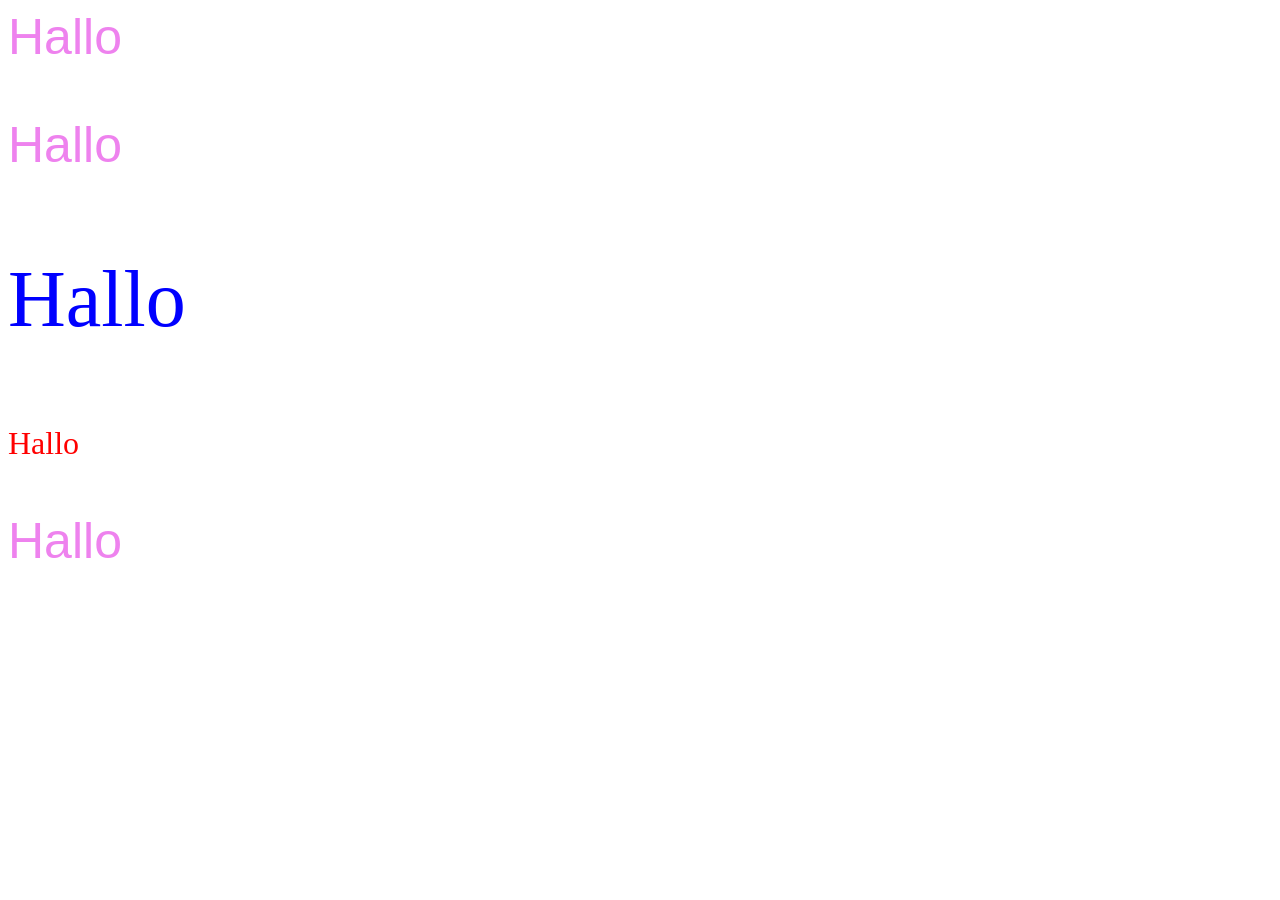
<file: index.html>
<html>
  <head>
    <title>CSSTest</title>
    <link rel="stylesheet" href="index.css" />
  </head>
  <body>
    <p>Hallo</p>
    <p>Hallo</p>
    <p class="neu">Hallo</p>
    <p id="neu">Hallo</p>
    <p>Hallo</p>
  </body>
</html>
</file>
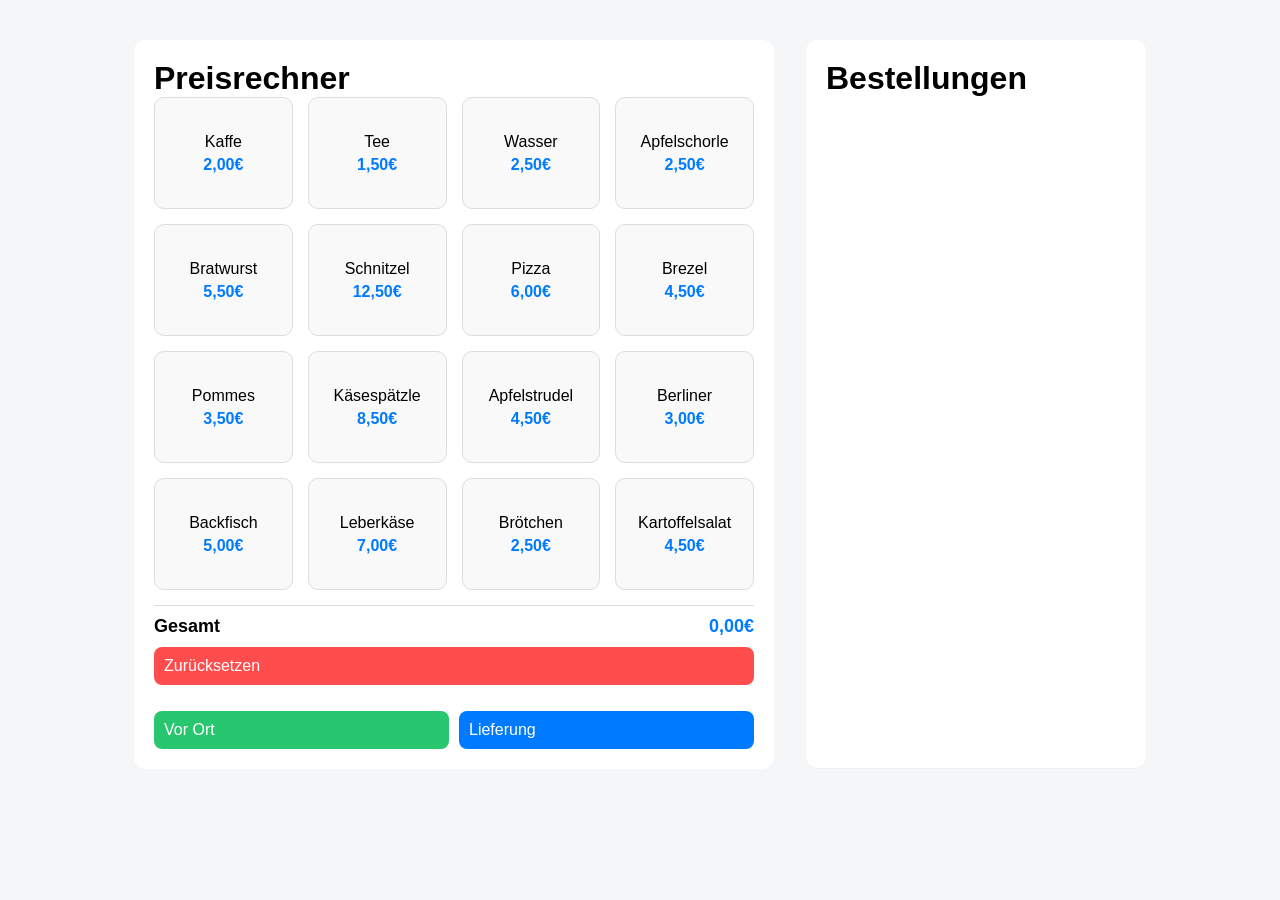
<file: kasse/index.html>
<!--als erstes eine standard html datei erstellen. ein bild vom aufbau der Website machen.-->
<html>
  <head>
    <title>Preisrechner</title>
    <link rel="stylesheet" href="style.css" />
  </head>
  <body>
    <div class="container">
      <!--als erstes erstelle ich einen container,die Fläche für die Buttons-->
      <div class="calculator-container">
        <!--unterteile die Fläche-->
        <h1>Preisrechner</h1>
        <!--erstelle als nächstes die 16 verschiedenen Buttons-->
        <div class="order-buttons-grid">
          <div class="order-button" onclick="addItemToOrder('Kaffee', 2)">
            <span class="order-button-item">Kaffe</span>
            <span class="order-button-item-price">2,00€</span>
          </div>
          <div class="order-button" onclick="addItemToOrder('Tee', 1.5)">
            <span class="order-button-item">Tee</span>
            <span class="order-button-item-price">1,50€</span>
          </div>
          <div class="order-button" onclick="addItemToOrder('Wasser', 2.5)">
            <span class="order-button-item">Wasser</span>
            <span class="order-button-item-price">2,50€</span>
          </div>
          <div
            class="order-button"
            onclick="addItemToOrder('Apfelschorle', 2.5)"
          >
            <span class="order-button-item">Apfelschorle</span>
            <span class="order-button-item-price">2,50€</span>
          </div>
          <div class="order-button" onclick="addItemToOrder('Bratwurst', 5.5)">
            <span class="order-button-item">Bratwurst</span>
            <span class="order-button-item-price">5,50€</span>
          </div>
          <div class="order-button" onclick="addItemToOrder('Schnitzel', 12.5)">
            <span class="order-button-item">Schnitzel</span>
            <span class="order-button-item-price">12,50€</span>
          </div>
          <div class="order-button" onclick="addItemToOrder('Currywurst', 6.0)">
            <span class="order-button-item">Pizza</span>
            <span class="order-button-item-price">6,00€</span>
          </div>
          <div class="order-button" onclick="addItemToOrder('Brezel', 4.5)">
            <span class="order-button-item">Brezel</span>
            <span class="order-button-item-price">4,50€</span>
          </div>
          <div class="order-button" onclick="addItemToOrder('Pommes', 3.5)">
            <span class="order-button-item">Pommes</span>
            <span class="order-button-item-price">3,50€</span>
          </div>
          <div
            class="order-button"
            onclick="addItemToOrder('Käsespätzle', 8.5)"
          >
            <span class="order-button-item">Käsespätzle</span>
            <span class="order-button-item-price">8,50€</span>
          </div>
          <div
            class="order-button"
            onclick="addItemToOrder('Apfelstrudel', 4.5)"
          >
            <span class="order-button-item">Apfelstrudel</span>
            <span class="order-button-item-price">4,50€</span>
          </div>
          <div class="order-button" onclick="addItemToOrder('Berliner', 3.0)">
            <span class="order-button-item">Berliner</span>
            <span class="order-button-item-price">3,00€</span>
          </div>
          <div class="order-button" onclick="addItemToOrder('Backfisch', 5.0)">
            <span class="order-button-item">Backfisch</span>
            <span class="order-button-item-price">5,00€</span>
          </div>
          <div class="order-button" onclick="addItemToOrder('Leberkäse', 7.0)">
            <span class="order-button-item">Leberkäse</span>
            <span class="order-button-item-price">7,00€</span>
          </div>
          <div class="order-button" onclick="addItemToOrder('Brötchen', 2.5)">
            <span class="order-button-item">Brötchen</span>
            <span class="order-button-item-price">2,50€</span>
          </div>
          <div
            class="order-button"
            onclick="addItemToOrder('Kartoffelsalat', 4.5)"
          >
            <span class="order-button-item">Kartoffelsalat</span>
            <span class="order-button-item-price">4,50€</span>
          </div>
        </div>
        <div class="total-container">
          <span>Gesamt</span><span id="total-value">0,00€</span>
        </div>
        <div class="checkout-container">
          <div class="button" id="reset" onclick="reset()">Zurücksetzen</div>
          <div class="checkout-location-container">
            <div class="button" id="inhouse" onclick="checkoutInHouse()">
              Vor Ort
            </div>
            <div class="button" id="delivery" onclick="checkoutDelivery()">
              Lieferung
            </div>
          </div>
        </div>
      </div>
      <!--2. Fläche für die ausgegebenen Bestellungen-->
      <div class="orders-container">
        <h1 class="headline">Bestellungen</h1>
        <div class="orders-items" id="orders-items"></div>
      </div>
    </div>
    <script src="index.js"></script>
  </body>
</html>
</file>
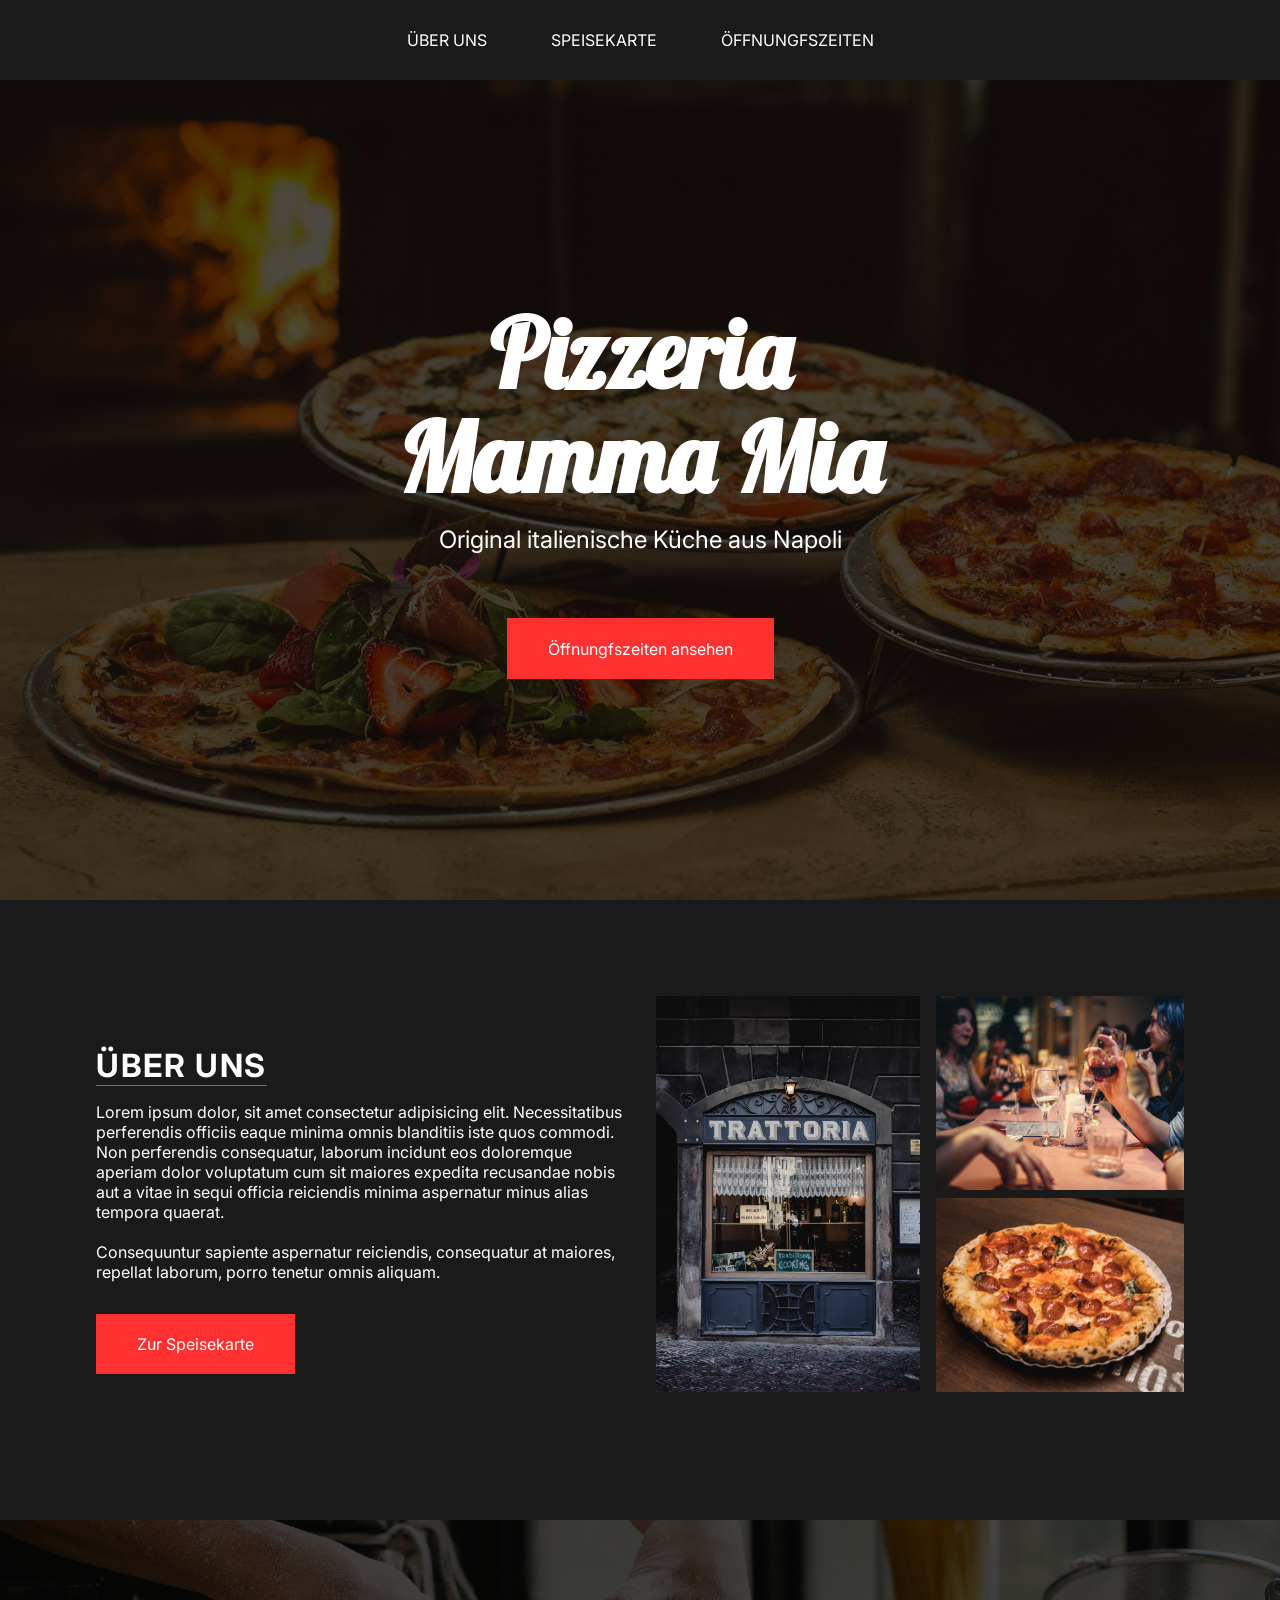
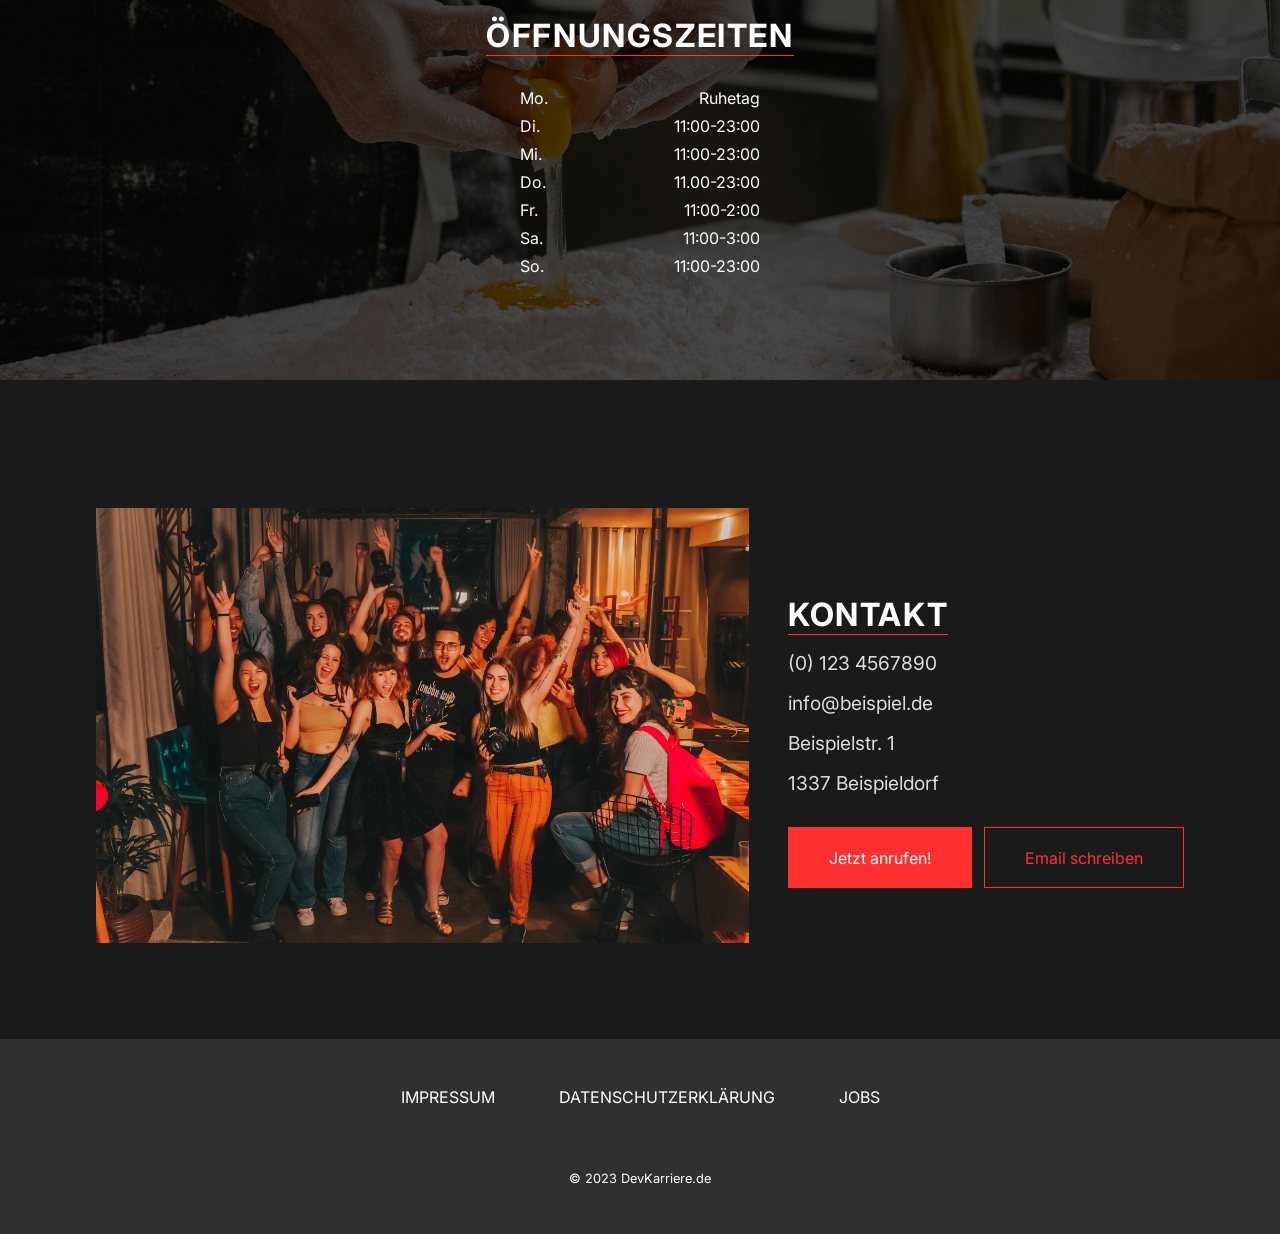
<file: pizzeria/index.html>
<!doctype html>
<html lang="de">
  <head>
    <meta charset="UTF-8" />
    <meta name="viewport" content="width=device-width, initial-scale=1.0" />
    <link rel="stylesheet" href="styles.css" />
    <title>Pizzeria Mamma Mia</title>
  </head>
  <body>
    <nav class="nav">
      <a href="" class="nav-item">Über uns</a
      ><a href="" class="nav-item">Speise<wbr />karte</a
      ><a href="" class="nav-item">Öffnungfszeiten</a>
    </nav>
    <section class="hero">
      <h1 class="title">Pizzeria <br />Mamma Mia</h1>
      <p class="subtitle">Original italienische Küche aus Napoli</p>
      <a href="Öffnungszeiten ansehen" class="hero-action button"
        >Öffnungfszeiten ansehen</a
      >
    </section>
    <section id="about" class="about container">
      <div class="about-content">
        <h2 class="heading">Über uns</h2>
        <p class="about-text">
          Lorem ipsum dolor, sit amet consectetur adipisicing elit.
          Necessitatibus perferendis officiis eaque minima omnis blanditiis iste
          quos commodi. Non perferendis consequatur, laborum incidunt eos
          doloremque aperiam dolor voluptatum cum sit maiores expedita
          recusandae nobis aut a vitae in sequi officia reiciendis minima
          aspernatur minus alias tempora quaerat.<br /><br />
          Consequuntur sapiente aspernatur reiciendis, consequatur at maiores,
          repellat laborum, porro tenetur omnis aliquam.
        </p>
        <a href="#" class="about-action button">Zur Speisekarte</a>
      </div>
      <div class="about-images">
        <img
          src="./images/trattoria.jpg"
          alt="Trattoria Eingang"
          class="about-image about-image-large"
        />

        <div class="about-images small">
          <img
            src="./images/wein.jpg"
            alt="Tisch mit Freunden"
            class="about-image"
          />

          <img
            src="./images/salami.jpg"
            alt="Salami Pizza"
            class="about-image"
          />
        </div>
      </div>
    </section>
    <section id="info" class="info-wrapper">
      <div class="info container">
        <h2 class="heading">Öffnungszeiten</h2>
        <div class="hours">
          <p class="hours-entry">
            <span class="days">Mo.</span><span class="time">Ruhetag</span>
          </p>
          <p class="hours-entry">
            <span class="days">Di.</span><span class="time">11:00-23:00</span>
          </p>
          <p class="hours-entry">
            <span class="days">Mi.</span><span class="time">11:00-23:00</span>
          </p>
          <p class="hours-entry">
            <span class="days">Do.</span><span class="time">11.00-23:00</span>
          </p>
          <p class="hours-entry">
            <span class="days">Fr.</span><span class="time">11:00-2:00</span>
          </p>
          <p class="hours-entry">
            <span class="days">Sa.</span><span class="time">11:00-3:00</span>
          </p>
          <p class="hours-entry">
            <span class="days">So.</span><span class="time">11:00-23:00</span>
          </p>
        </div>
      </div>
    </section>
    <section class="contact container">
      <div class="contact-content">
        <img
          src="./images/freunde.jpg"
          alt="Gruppe von Leuten"
          class="contact-image"
        />
        <div class="contact-details">
          <h2 class="heading">Kontakt</h2>

          <p class="contact-detail">(0) 123 4567890</p>
          <p class="contact-detail">info@beispiel.de</p>
          <p class="contact-detail">Beispielstr. 1</p>
          <p class="contact-detail">1337 Beispieldorf</p>
          <div class="contact-actions">
            <a href="tel(0) 123 4567890" class="button">Jetzt anrufen!</a>
            <a href="mailto:info@beispiel.de" class="button-inverted"
              >Email schreiben</a
            >
          </div>
        </div>
      </div>
    </section>
    <footer class="footer">
      <div class="footer-links">
        <a href="#" class="footer-item">Impressum</a
        ><a href="#" class="footer-item">Datenschutzerklärung</a
        ><a href="#" class="footer-item">Jobs</a>
      </div>
      <p class="footer-copyright">&copy; 2023 DevKarriere.de</p>
    </footer>
  </body>
</html>
</file>
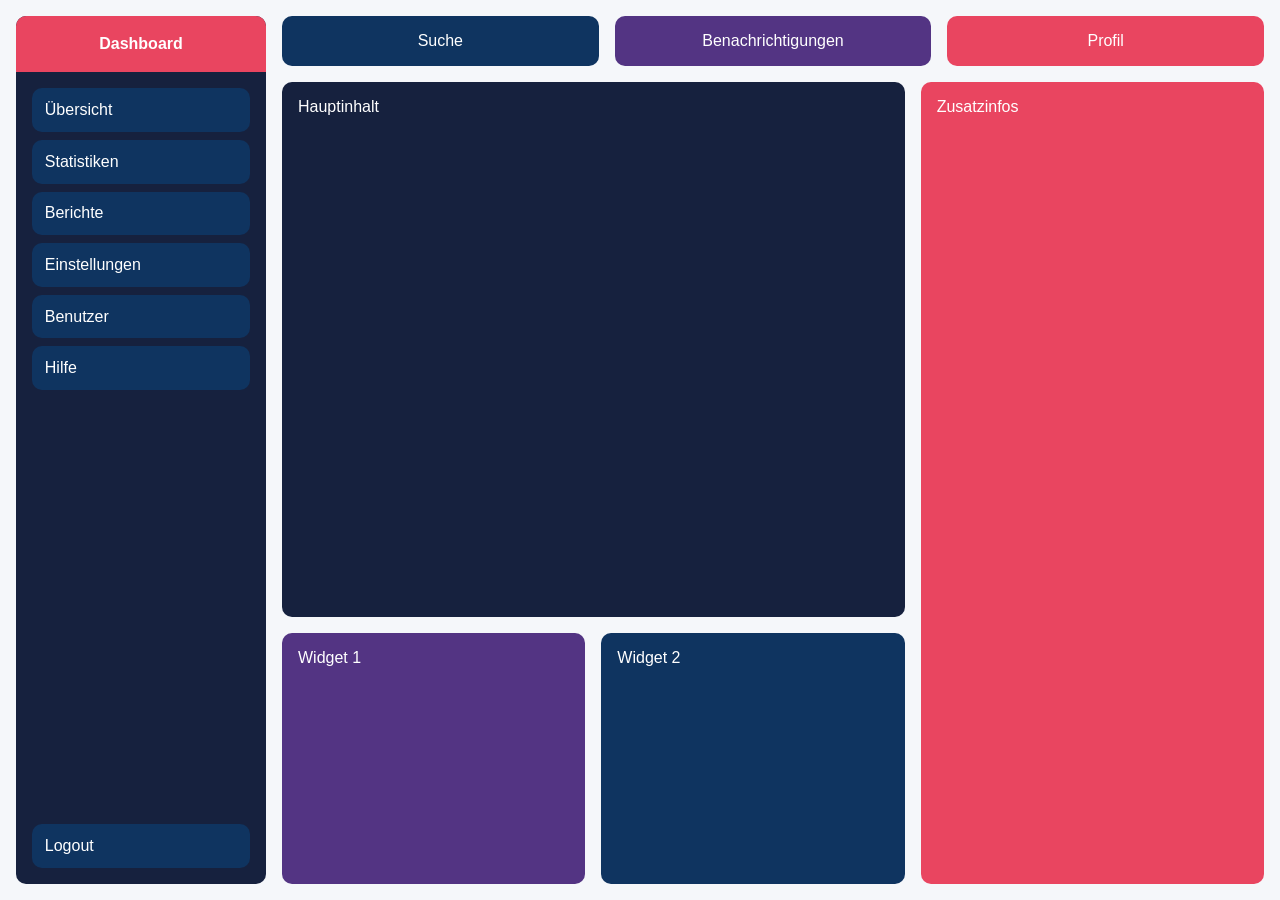
<file: layouts.html>
<!doctype html>
<html lang="de">
  <head>
    <meta charset="UTF-8" />
    <meta name="viewport" content="width=device-width, initial-scale=1.0" />
    <title>Dashboard (Optimiert)</title>

    <style>
      :root {
        --bg-dark: #16213e;
        --bg-mid: #0f3460;
        --bg-light: #533483;
        --accent: #e94560;
        --radius: 10px;
      }

      * {
        margin: 0;
        padding: 0;
        box-sizing: border-box;
      }

      body {
        font-family: Arial, sans-serif;
        background: #f5f7fa;
        color: white;
      }

      .container {
        display: flex;
        min-height: 100vh;
        gap: 1rem;
        padding: 1rem;
      }

      /* Sidebar */
      .sidebar {
        width: 250px;
        background: var(--bg-dark);
        border-radius: var(--radius);
        display: flex;
        flex-direction: column;
        overflow: hidden;
      }

      .sidebar-header {
        background: var(--accent);
        padding: 1.2rem;
        font-weight: bold;
        text-align: center;
      }

      .sidebar-content {
        display: flex;
        flex-direction: column;
        justify-content: space-between;
        flex: 1;
        padding: 1rem;
      }

      .sidebar-items {
        display: flex;
        flex-direction: column;
        gap: 0.5rem;
      }

      .sidebar-item {
        background: var(--bg-mid);
        padding: 0.8rem;
        border-radius: var(--radius);
        cursor: pointer;
        transition: all 0.2s ease;
      }

      .sidebar-item:hover {
        background: var(--bg-light);
        transform: translateX(3px);
      }

      /* Main */
      .main {
        flex: 1;
        display: flex;
        flex-direction: column;
        gap: 1rem;
      }

      /* Topbar */
      .topbar {
        display: flex;
        gap: 1rem;
      }

      .topbar-section {
        flex: 1;
        padding: 1rem;
        border-radius: var(--radius);
        display: flex;
        justify-content: center;
        align-items: center;
        background: var(--bg-mid);
      }

      .topbar-section:nth-child(2) {
        background: var(--bg-light);
      }

      .topbar-section:nth-child(3) {
        background: var(--accent);
      }

      /* Content */
      .content {
        flex: 1;
        display: flex;
        gap: 1rem;
      }

      .left {
        flex: 2;
        display: flex;
        flex-direction: column;
        gap: 1rem;
      }

      .content-top {
        flex: 2;
        background: var(--bg-dark);
        padding: 1rem;
        border-radius: var(--radius);
      }

      .content-bottom {
        flex: 1;
        display: flex;
        gap: 1rem;
      }

      .card {
        flex: 1;
        background: var(--bg-light);
        padding: 1rem;
        border-radius: var(--radius);
      }

      .card:nth-child(2) {
        background: var(--bg-mid);
      }

      .right {
        flex: 1;
        background: var(--accent);
        padding: 1rem;
        border-radius: var(--radius);
      }

      /* Responsive */
      @media (max-width: 900px) {
        .container {
          flex-direction: column;
        }

        .sidebar {
          width: 100%;
          flex-direction: row;
          overflow-x: auto;
        }

        .sidebar-content {
          flex-direction: row;
          gap: 1rem;
        }

        .content {
          flex-direction: column;
        }

        .content-bottom {
          flex-direction: column;
        }
      }
    </style>
  </head>

  <body>
    <div class="container">
      <!-- Sidebar -->
      <aside class="sidebar">
        <div class="sidebar-header">Dashboard</div>

        <div class="sidebar-content">
          <div class="sidebar-items">
            <div class="sidebar-item">Übersicht</div>
            <div class="sidebar-item">Statistiken</div>
            <div class="sidebar-item">Berichte</div>
            <div class="sidebar-item">Einstellungen</div>
            <div class="sidebar-item">Benutzer</div>
            <div class="sidebar-item">Hilfe</div>
          </div>

          <div class="sidebar-item">Logout</div>
        </div>
      </aside>

      <!-- Main -->
      <main class="main">
        <div class="topbar">
          <div class="topbar-section">Suche</div>
          <div class="topbar-section">Benachrichtigungen</div>
          <div class="topbar-section">Profil</div>
        </div>

        <div class="content">
          <div class="left">
            <div class="content-top">Hauptinhalt</div>

            <div class="content-bottom">
              <div class="card">Widget 1</div>
              <div class="card">Widget 2</div>
            </div>
          </div>

          <div class="right">Zusatzinfos</div>
        </div>
      </main>
    </div>
  </body>
</html>
</file>
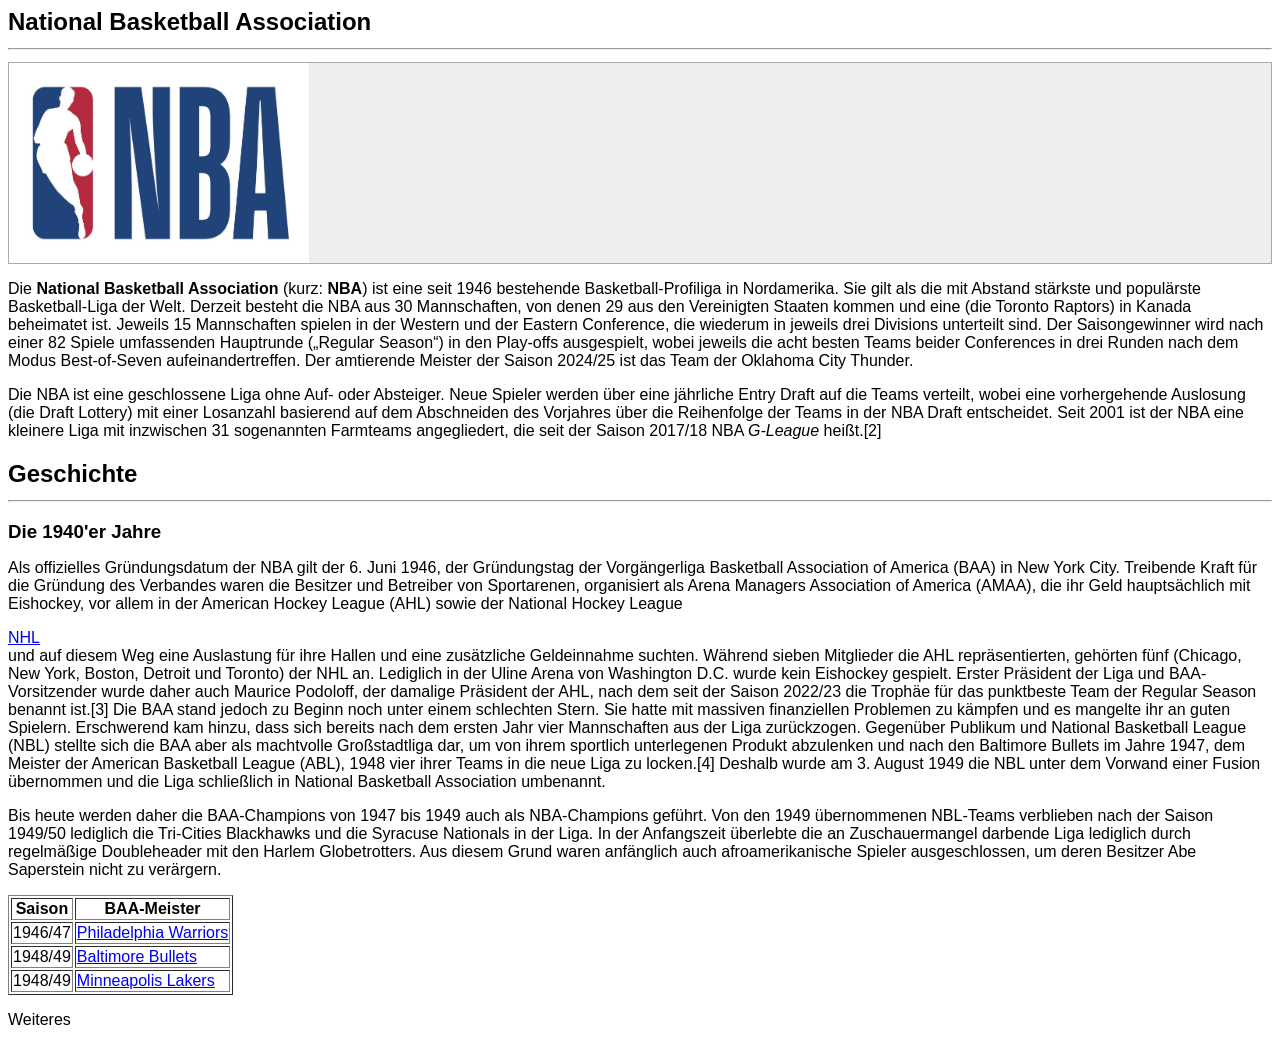
<file: nba.html>
<html>
  <head>
    <title>NBA</title>
  </head>
  <link rel="stylesheet" href="nba.css">
  <body>
    <main>
      <article>
    <header><h1>
      National Basketball Association
      <hr />
    </h1></header><section>
      <div class="picture-frame">
    <img src="bilder/nba.jpg" width="300px" height="200px"></div></section>
    <p><section>
      Die <strong>National Basketball Association</strong> (kurz: <strong>NBA</strong>) ist eine
      seit 1946 bestehende Basketball-Profiliga in Nordamerika. Sie gilt als die
      mit Abstand stärkste und populärste Basketball-Liga der Welt. Derzeit
      besteht die NBA aus 30 Mannschaften, von denen 29 aus den Vereinigten
      Staaten kommen und eine (die Toronto Raptors) in Kanada beheimatet ist.
      Jeweils 15 Mannschaften spielen in der Western und der Eastern Conference,
      die wiederum in jeweils drei Divisions unterteilt sind. Der Saisongewinner
      wird nach einer 82 Spiele umfassenden Hauptrunde („Regular Season“) in den
      Play-offs ausgespielt, wobei jeweils die acht besten Teams beider
      Conferences in drei Runden nach dem Modus Best-of-Seven
      aufeinandertreffen. Der amtierende Meister der Saison 2024/25 ist das Team
      der Oklahoma City Thunder. <p>Die NBA ist eine geschlossene Liga ohne Auf-
      oder Absteiger. Neue Spieler werden über eine jährliche Entry Draft auf
      die Teams verteilt, wobei eine vorhergehende Auslosung (die Draft Lottery)
      mit einer Losanzahl basierend auf dem Abschneiden des Vorjahres über die
      Reihenfolge der Teams in der NBA Draft entscheidet. Seit 2001 ist der NBA
      eine kleinere Liga mit inzwischen 31 sogenannten Farmteams angegliedert,
      die seit der Saison 2017/18 NBA <em>G-League</em> heißt.[2]</p>
    </section></p>
    <h2>
      <section>Geschichte
      <hr />
    </h2>
    <h3>Die 1940'er Jahre</h3></section></h3>
    <p>
      Als offizielles Gründungsdatum der NBA gilt der 6. Juni 1946, der
      Gründungstag der Vorgängerliga Basketball Association of America (BAA) in
      New York City. Treibende Kraft für die Gründung des Verbandes waren die
      Besitzer und Betreiber von Sportarenen, organisiert als Arena Managers
      Association of America (AMAA), die ihr Geld hauptsächlich mit Eishockey,
      vor allem in der American Hockey League (AHL) sowie der National Hockey
      League  <nav><a href="https://de.wikipedia.org/wiki/National_Hockey_League" target="_blank"> NHL </a></nav>und auf diesem Weg eine Auslastung für ihre
      Hallen und eine zusätzliche Geldeinnahme suchten. Während sieben
      Mitglieder die AHL repräsentierten, gehörten fünf (Chicago, New York,
      Boston, Detroit und Toronto) der NHL an. Lediglich in der Uline Arena von
      Washington D.C. wurde kein Eishockey gespielt. Erster Präsident der Liga
      und BAA-Vorsitzender wurde daher auch Maurice Podoloff, der damalige
      Präsident der AHL, nach dem seit der Saison 2022/23 die Trophäe für das
      punktbeste Team der Regular Season benannt ist.[3] Die BAA stand jedoch zu
      Beginn noch unter einem schlechten Stern. Sie hatte mit massiven
      finanziellen Problemen zu kämpfen und es mangelte ihr an guten Spielern.
      Erschwerend kam hinzu, dass sich bereits nach dem ersten Jahr vier
      Mannschaften aus der Liga zurückzogen. Gegenüber Publikum und National
      Basketball League (NBL) stellte sich die BAA aber als machtvolle
      Großstadtliga dar, um von ihrem sportlich unterlegenen Produkt abzulenken
      und nach den Baltimore Bullets im Jahre 1947, dem Meister der American
      Basketball League (ABL), 1948 vier ihrer Teams in die neue Liga zu
      locken.[4] Deshalb wurde am 3. August 1949 die NBL unter dem Vorwand einer
      Fusion übernommen und die Liga schließlich in National Basketball
      Association umbenannt. <p>Bis heute werden daher die BAA-Champions von 1947
      bis 1949 auch als NBA-Champions geführt. Von den 1949 übernommenen
      NBL-Teams verblieben nach der Saison 1949/50 lediglich die Tri-Cities
      Blackhawks und die Syracuse Nationals in der Liga. In der Anfangszeit
      überlebte die an Zuschauermangel darbende Liga lediglich durch regelmäßige
      Doubleheader mit den Harlem Globetrotters. Aus diesem Grund waren
      anfänglich auch afroamerikanische Spieler ausgeschlossen, um deren
      Besitzer Abe Saperstein nicht zu verärgern.</p>
      <table border="1"><tr>
        <th>Saison</th>
        <th>BAA-Meister</th></tr>
        <tr>
          <td>1946/47</td>
          <td><a href="https://de.wikipedia.org/wiki/Golden_State_Warriors" target="_blank">Philadelphia Warriors</a></td></tr>
          <tr><td>1948/49</td>
          <td><a href="https://de.wikipedia.org/wiki/Baltimore_Bullets_(1944%E2%80%931954)" target="_blank">Baltimore Bullets</a></td></tr>
          <tr><td>1948/49</td>
          <td><a href="https://de.wikipedia.org/wiki/Los_Angeles_Lakers" target="_blank">Minneapolis Lakers</a></td></tr>
        
      </table>
      
    </p><p><footer>Weiteres</footer></p></article></main>
  </body>
</html>
</file>
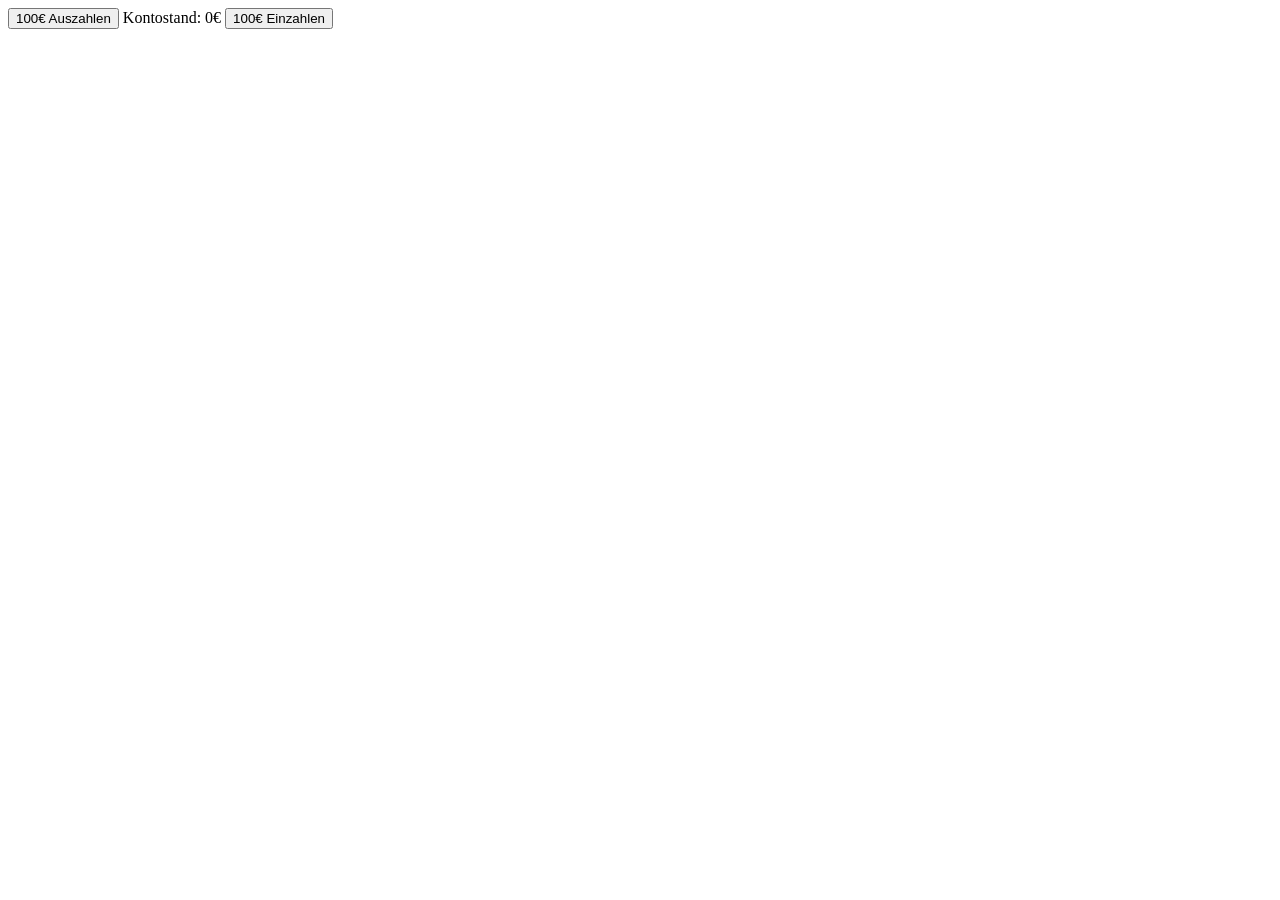
<file: pizzeria/javascript/javaVariablen/bank.html>
<!doctype html>
<html lang="en">
  <head>
    <meta charset="UTF-8" />
    <meta name="viewport" content="width=device-width, initial-scale=1.0" />
    <title>Document</title>
    <style>
      .rot {
        color: red;
      }
    </style>
    <script>
      var count = 0;
      const upperLimit = 1000;
      const lowerLimit = -100;

      function increaseCount() {
        if (count < upperLimit) {
          count += 100;
          countAnzeigen();
        } else {
          alert("Du kannst nicht mehr einzahlen");
        }
      }

      function decreaseCount() {
        if (count > lowerLimit) {
          count -= 100;
          countAnzeigen();
        } else {
          alert("Du kannst nicht mehr Geld abheben");
        }
      }

      function countAnzeigen() {
        console.log(count);
        var element = document.getElementById("anzeige");
        element.innerHTML = count;
        if (count < 0) {
          element.classList.add("rot");
        } else {
          element.classList.remove("rot");
        }
      }
    </script>
  </head>
  <body>
    <button onclick="decreaseCount()">100€ Auszahlen</button>
    <span>Kontostand: </span><span id="anzeige">0</span><span>€</span>
    <button onclick="increaseCount()">100€ Einzahlen</button>
  </body>
</html>
</file>
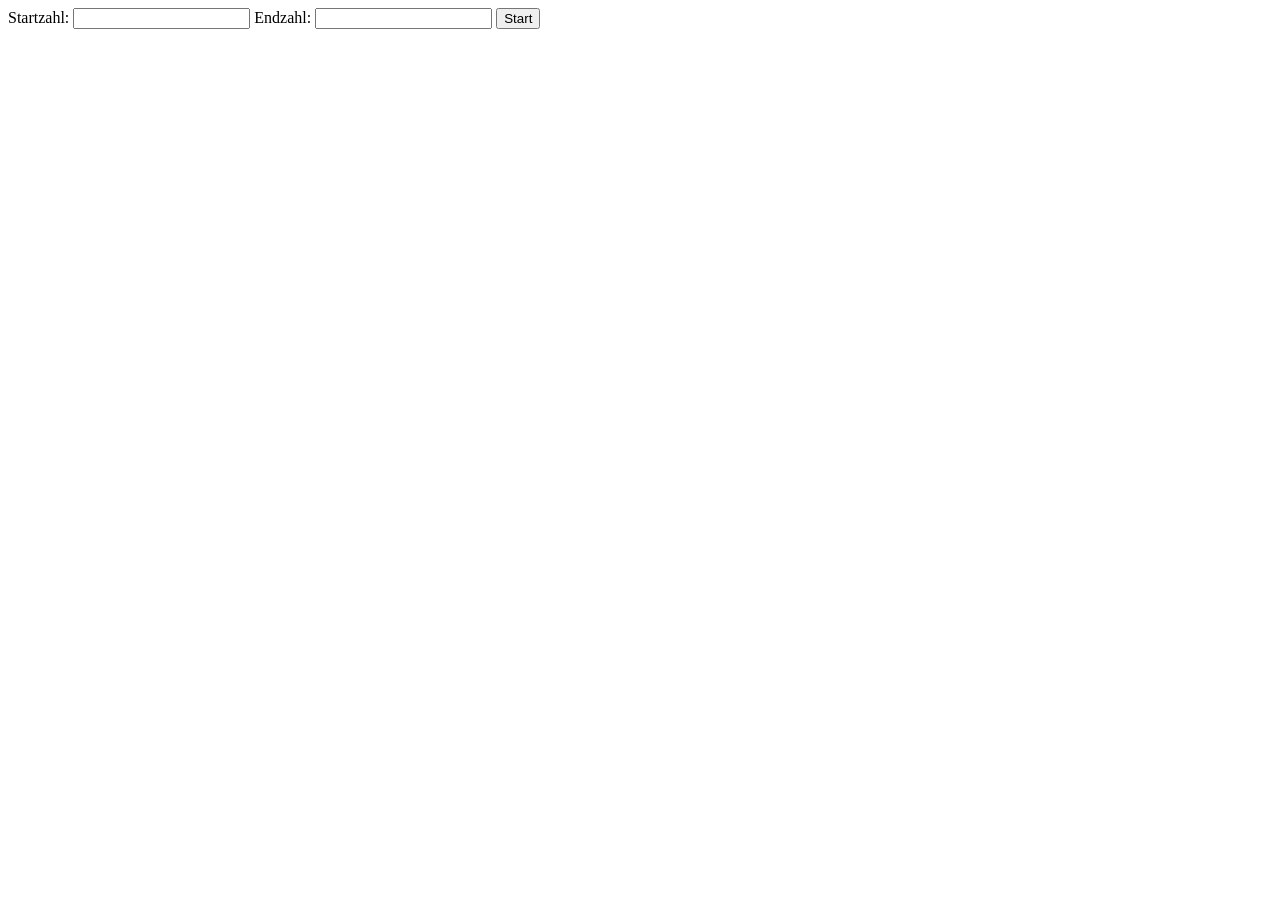
<file: pizzeria/javascript/javaVariablen/counter.html>
<!doctype html>
<html lang="en">
  <head>
    <meta charset="UTF-8" />
    <meta name="viewport" content="width=device-width, initial-scale=1.0" />
    <title>Document</title>
    <script>
      function countNumber() {
        const start = Number(document.getElementById("start").value);
        const end = Number(document.getElementById("end").value);

        let ungerade = 0;
        let gerade = 0;

        for (let count = start; count <= end; count++) {
          const rest = count % 2;
          if (rest === 0) {
            //gerade
            console.log("Die Zahl" + count + "ist gerade");
            gerade++;
          } else {
            //ungerade
            console.log("Die Zahl" + count + "ist ungerade");
            ungerade++;
          }
        }
        if (start > end) {
          console.log("Die Startzahl darf nciht größer als die Endzahl sein");
        } else {
          console.log(
            "Zwischen" +
              start +
              "und" +
              end +
              "gibt es" +
              ungerade +
              "ungerade und" +
              gerade +
              "gerade Zahlen",
          );
        }
      }
    </script>
  </head>

  <body>
    Startzahl: <input type="number" id="start" /> Endzahl:
    <input type="number" id="end" />
    <button onclick="countNumber()">Start</button>
  </body>
</html>
</file>
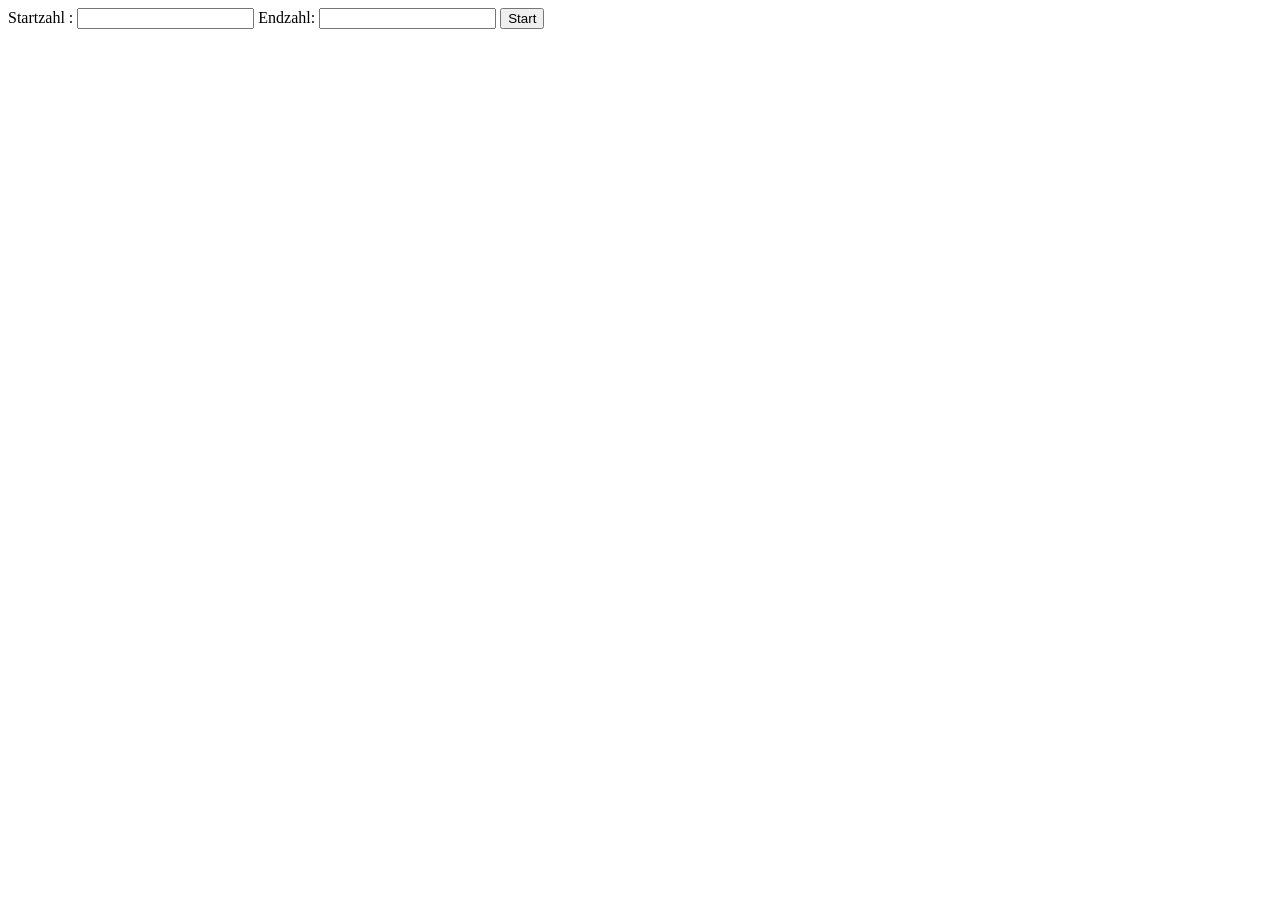
<file: pizzeria/javascript/javaVariablen/gerade&ungerade.html>
<!doctype html>
<html lang="en">
  <head>
    <meta charset="UTF-8" />
    <meta name="viewport" content="width=device-width, initial-scale=1.0" />
    <title>Document</title>
    <script>
      function countNumbers() {
        const start = document.getElementById("start").value;
        const end = document.getElementById("end").value;
        console.log(start, end);

        for (var i = 0; i <= end; i++) {
          console.log(rest);
        }
        let x = start;
        while (x <= end) {
          x++;
        }
        do {} while (z <= end);
      }
    </script>
  </head>
  <body>
    Startzahl : <input type="number" id="start" /> Endzahl:
    <input type="number" id="end" />
    <button onclick="countNumbers()">Start</button>
  </body>
</html>
</file>
<file: index.css>
p {
  font-family: sans-serif;
  font-size: 50;
  font-weight: 200;
  color: violet;
}
.neu {
  color: blue;
  font-family: "Times New Roman", Times, serif;
  font-size: 80;
}
#neu {
  color: red;
  font-size: xx-large;
  font-family: cursive;
  font-weight: 200;
}
</file>
<file: kasse/style.css>
* {
  margin: 0; /*entfernt standard abstände*/
}
body {
  font-family: Arial, Helvetica, sans-serif;
  background: #f4f6f8; /*seitenhintergrund hellgrau*/
}

.container {
  display: flex; /*elemente nebeneinander*/
  justify-content: center; /*horizontal zentriert*/
  margin-top: 40px; /*Abstand nach oben*/
  gap: 2rem; /*abstand zw spalten*/
}

/* Ziel--> zwei visuelle panels(calculator + orders)*/

.calculator-container {
  width: 600px; /*feste breite*/
  background-color: white;
  border-radius: 12px; /*abgerundete ecken*/
  padding: 20px;/*innenabstand*/
  box-shadow: 0 4px 12px rgba(0, 0, 0, 0, 0.8);/*schatten für card look*/
}

.orders-container { /*vom prinzip wie oben*/
  background-color: white;
  border-radius: 12px;
  flex-direction: column;

  

  box-shadow: 0 4px 12px rgba(0, 0, 0, 0, 0.8);
  width: 300px; /*schmalere sidebar als oben*/
  display: flex;

  padding: 20px;
  border-bottom: 1px solid #eee;
}



/*GRID für buttons*/

.order-buttons-grid {
  display: grid;
  grid-template-columns: repeat(4, 1fr);/*4 gleich breite spalten*/
  gap: 15px;/*Abstand zwischen Buttons*/
}
.orders-items {
  display: flex;
  gap: 1rem;
  flex-direction: column;
  margin-top: 1rem;
  
}
.order-item {
  border-bottom: #ddd solid 1px;
  padding-bottom: 1rem;
  
}
/* BUTTON BASIS*/
.order-button {
  min-height: 80px; /*einheitliche größe*/
  background-color: #f9f9f9;
  border-radius: 10px;/*abgerundet*/
  padding: 15px;
  display: flex;
  flex-direction: column;
  align-items: center;/*horizontal*/
  justify-content: center;/*vertikal*/
  gap: 0, 5rem;
  cursor: pointer;/*maus zeigt "klickbarkeit" an*/
  border:#ddd solid 1px; /*leichter rand für definition*/   
  
}

/*HOVER EFFEKT*/

.order-button:hover {
  background-color: #ececec; /*leicht dunkler beim hover*/
  border:1PX solid #007bff;
}

/* PREIS TEXT. --->preis hervirheben*/

.order-button-item-price {
  color: #007bff;
  font-family: Arial, Helvetica, sans-serif;
  font-weight: 600; /*halb fette schrift*/
  margin-top: 5px;
}

/*GESAMT - Bereich*/
.total-container {
  display: flex;
  justify-content: space-between; /*links text, rechts preis*/
  margin-top: 20px;
  font-weight: bold; /*wichtig. dickere schrift*/
  font-size: 18px;
  border-top: 1px solid #ddd; /* dünne Linie */
  margin-top: 15px; /* Abstand nach oben */
  padding-top: 10px; /* Abstand zur Linie */
  font-weight: bold;
  text-align: right;

}
#total-value {
  color: #007bff;
}

/* CHECKOUT - BEREICH / ZIEL --> vertikale Struktur*/
.checkout-container {
  display: flex;
  flex-direction: column;
  gap: 1rem;
}
.checkout-location-container {
  margin-top: 10px;
  display: flex;
  gap: 10px;
  width: 100%;
}
.button {. /*generische buttons --> text in buttons zentrieren*/
  text-align: center;
}
#reset {
  background-color: #ff4d4d;
  color: white;
  border: none; /*kein rand*/
  padding: 10px;
  border-radius: 8px;
  margin-top: 10px;
  cursor: pointer;
}

#delivery {
  background-color: #007bff;
  color: white;
  border: none;
  padding: 10px;
  border-radius: 8px;
  flex: 1;
}
#inhouse {
  background-color: #28c76f;
  color: white;
  border: none;
  padding: 10px;
  border-radius: 8px;
  flex: 1;
}

#reset:hover, #delivery:hover, #inhouse:hover {
    filter: brightness(0.8);

}
 
/* IDEE des Codes
--> Flexbox für Layout & zentrierung
--> Grid für Button-Raster
--> Cards (Shadow + Radius) 
--> Hover + Farben */
</file>
<file: pizzeria/styles.css>
@import url("https://fonts.googleapis.com/css2?family=Inter:ital,opsz,wght@0,14..32,100..900;1,14..32,100..900&display=swap");
@import url("https://fonts.googleapis.com/css2?family=Lobster&display=swap");


* {
  margin: 0;
  padding: 0;
}

body {
  background-color: #1a1a1a;
  color: #fff;
  font-family: "Inter", sans-serif;


  --primary-color: #ff3030;
  --text-color:#ddd;
}

.title {
  font-size: 3rem;
  font-family: "Lobster", sans-serif;
  line-height: 3 rem;
  margin: 0 0 1rem 0;
}
.subtitle {
  color: var(text-color);
}

.nav {
  display: flex;
  justify-content: center;
  align-items: center;
  height: 5rem;
  gap: 1rem;
  font size: 0,8rem;
  text-align:center;
}

.nav-item, .footer-item{
    text-decoration: none;
    color: #fff;
    text-transform: uppercase;
    letter-spacing:0,1rem;
    transition: all 0.2s ease-in-out;
}

.nav-item:hover, .footer-item:hover{
    color:var(--primary-color);
}

.hero {
  background:
    linear-gradient(0deg, rgba(0, 0, 0, 0.7), rgba(0, 0, 0, 0.7)),
    url("./images/pizza.jpg");
  background-position: center;
  background-size: cover;
  height: calc(100vh - 5rem);
  display: flex;
  flex-direction: column;
  justify-content: center;
  text-align: center;
  align-items: center;
}

.hero-action.button{
    margin-top: 4rem;
   

}

.container{
    max-width: 85%; 
    margin: 0 auto;
}

.button, .button-inverted{
  display: inline-block;
  margin-top: 0rem;
  padding: 1rem 2rem;
  border: 1px solid var(--primary-color);
  color: #fff;
  text-decoration: none;
  background-color: var(--primary-color);
  width: fit-content;
  transition: all 0.2s ease-in-out;
}

.button-inverted{
  background-color: transparent;
  color: var(--primary-color);
  
}

.button:hover {
  background-color: transparent;
  color: var(--primary-color);
}
.button-inverted:hover{
  background-color: var(--primary-color);
  color:#fff;
}

.heading{
    margin: 2rem 0 1rem 0;
    text-transform:uppercase;
    letter-spacing: 0.1rem;
    border-bottom:1px solid var(--primary-color);
    width:fit-content;
}

.about{
    display:grid;
    gap:2rem;
}
.about-text{
    font-size:0,9rem;
    color: var(text-color);
}

.about-action{
    margin-top:2rem;
}

.about-images{
    width: 100%;
    display:flex;
    gap: 0.5rem;
    
}

.about-image{
    width:100%;
    height:100%;
    object-fit: cover;
    flex-direction: column;
}

.about-image-large{
    min-width:50%;

}



.about-images.small{
    display: flex;
    flex-direction: column;
    gap: 0.5rem;
    width:100%;
}

.info-wrapper{
    background:linear-gradient(0deg, rgba(0, 0, 0, 0.7), rgba(0, 0, 0, 0.7)), url("./images/mehl.jpg");
    background-position: center;
    background-size: cover;
    background-repeat: no-repeat;
    padding: 2rem 0;
    margin:3rem 0;
}

.hours{
    display: flex;
    flex-direction: column;
    justify-content: center;
    align-items:center;
    width:100%;
    margin-top: 1rem;
}

.days{
    color: var(text-color);
}

.info .heading{
    margin: 0 auto;
}

.hours-entry{
    display:flex;
    justify-content: space-between;
    width:15rem;
}

.contact-content{
    display:flex;
    flex-direction: column;
    gap: 2rem;

}

.contact.heading{
    margin-top: 0;
}
.contact-detail{
    margin-top:0.5rem;
    color:var(--text-color);
    
    
}

.contact-actions{
    margin-top:2rem;
    display:flex;
    flex-direction: column;
    gap: 0.75rem;

}

.contact-image{
    width:100%;
}

.footer{
  display: flex;
  flex-direction:column;
  justify-content:center;
  align-items:center;
  gap:1rem;
  margin-top:2rem;
  padding:2rem 1rem;
  font-size:0.8rem;
  text-align: center;
  background-color: #303030;

}

.footer-links{
  display:flex;
  flex-direction: column;
  justify-content: center;
  align-items:center;
  gap:1rem;
}

.footer-copyright{
  margin-top:1rem;
  color: var(--text-xolor)

}


@media only screen and (min-width: 600px) {
  .nav, .footer-links{
    gap:2rem;
    font-size:1rem;
}
.footer{
  margin-top: 4rem;
  padding: 3rem 0;
  gap:3rem; 
}

.footer-links{
  flex-direction: row;
}


  .title {
    font-size: 6rem;
    line-height: 6.5rem;
  }
  .subtitle {
    font-size: 1.5rem;
  }
  .button, .button-inverted {
    padding: 1.2rem 2.5rem;
  }
  .about-text{
    font-size: 1rem;
  }

  .contact-content{
    flex-direction: row;
    align-items: center;
    justify-content: space-between;
  }

  .contact-image{
    width:60%;
  }
}

@media only screen and (min-width: 1000px) {
  .nav, .footer-links{
    gap: 4rem;
 }

 .footer{
  margin-top:6rem;
 }

  .title {
    font-size: 6rem;
    line-height: 6, 5rem;
  }
  .heading{
    font-size: 2rem;
  }
  .about{
    grid-template-columns: 1fr 1fr;
    margin-top: 6rem;
    align-items: center;
  }

  .about-images, .about-images-small{
    gap: 1rem;
  }
  .hours-entry{
    width:20 rem;
    font-size: 1.2 rem;
    margin-bottom: 0.5rem;
  }

  .info-wrapper{
    margin: 8rem 0;
    padding: 6rem 0;
  }
  .hours{
    margin-top: 2rem;
  }
  .contact.headig{
    margin-bottom:2re;
  }
  .contact-detail{
    margin-top: 1rem;
    font-size:1.2rem;
  }
  .contact-actions{
    flex-direction: row;
  }

}
@media only screen and (min width:1400px){
    .container{
        max-width: 1200px;
}
}
</file>
<file: nba.css>
body {
  font-family: "Arial";
}
h1,
h2,
h3 {
  margin-bottom: 0px;
}
.picture-frame {
  border: 1px solid #aaaaaa;
  background-color: #eeeeee;
}
</file>
